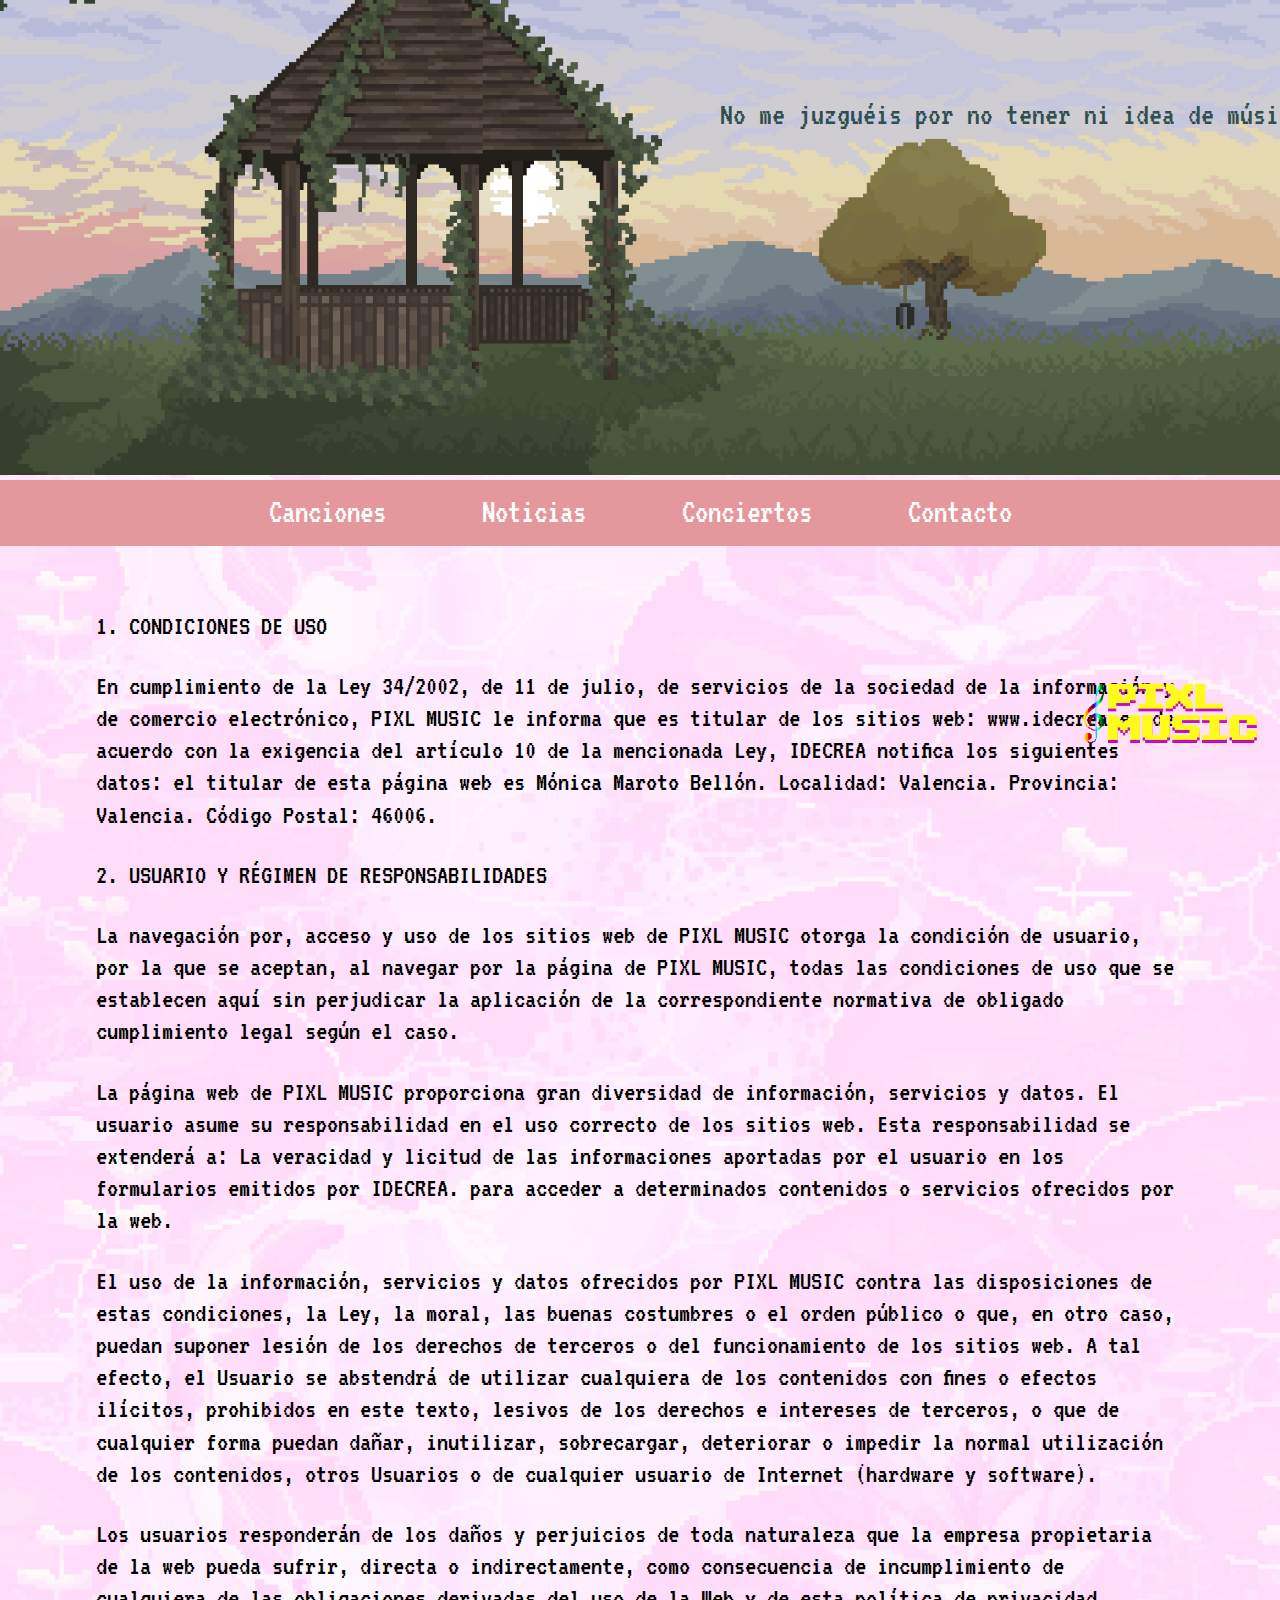
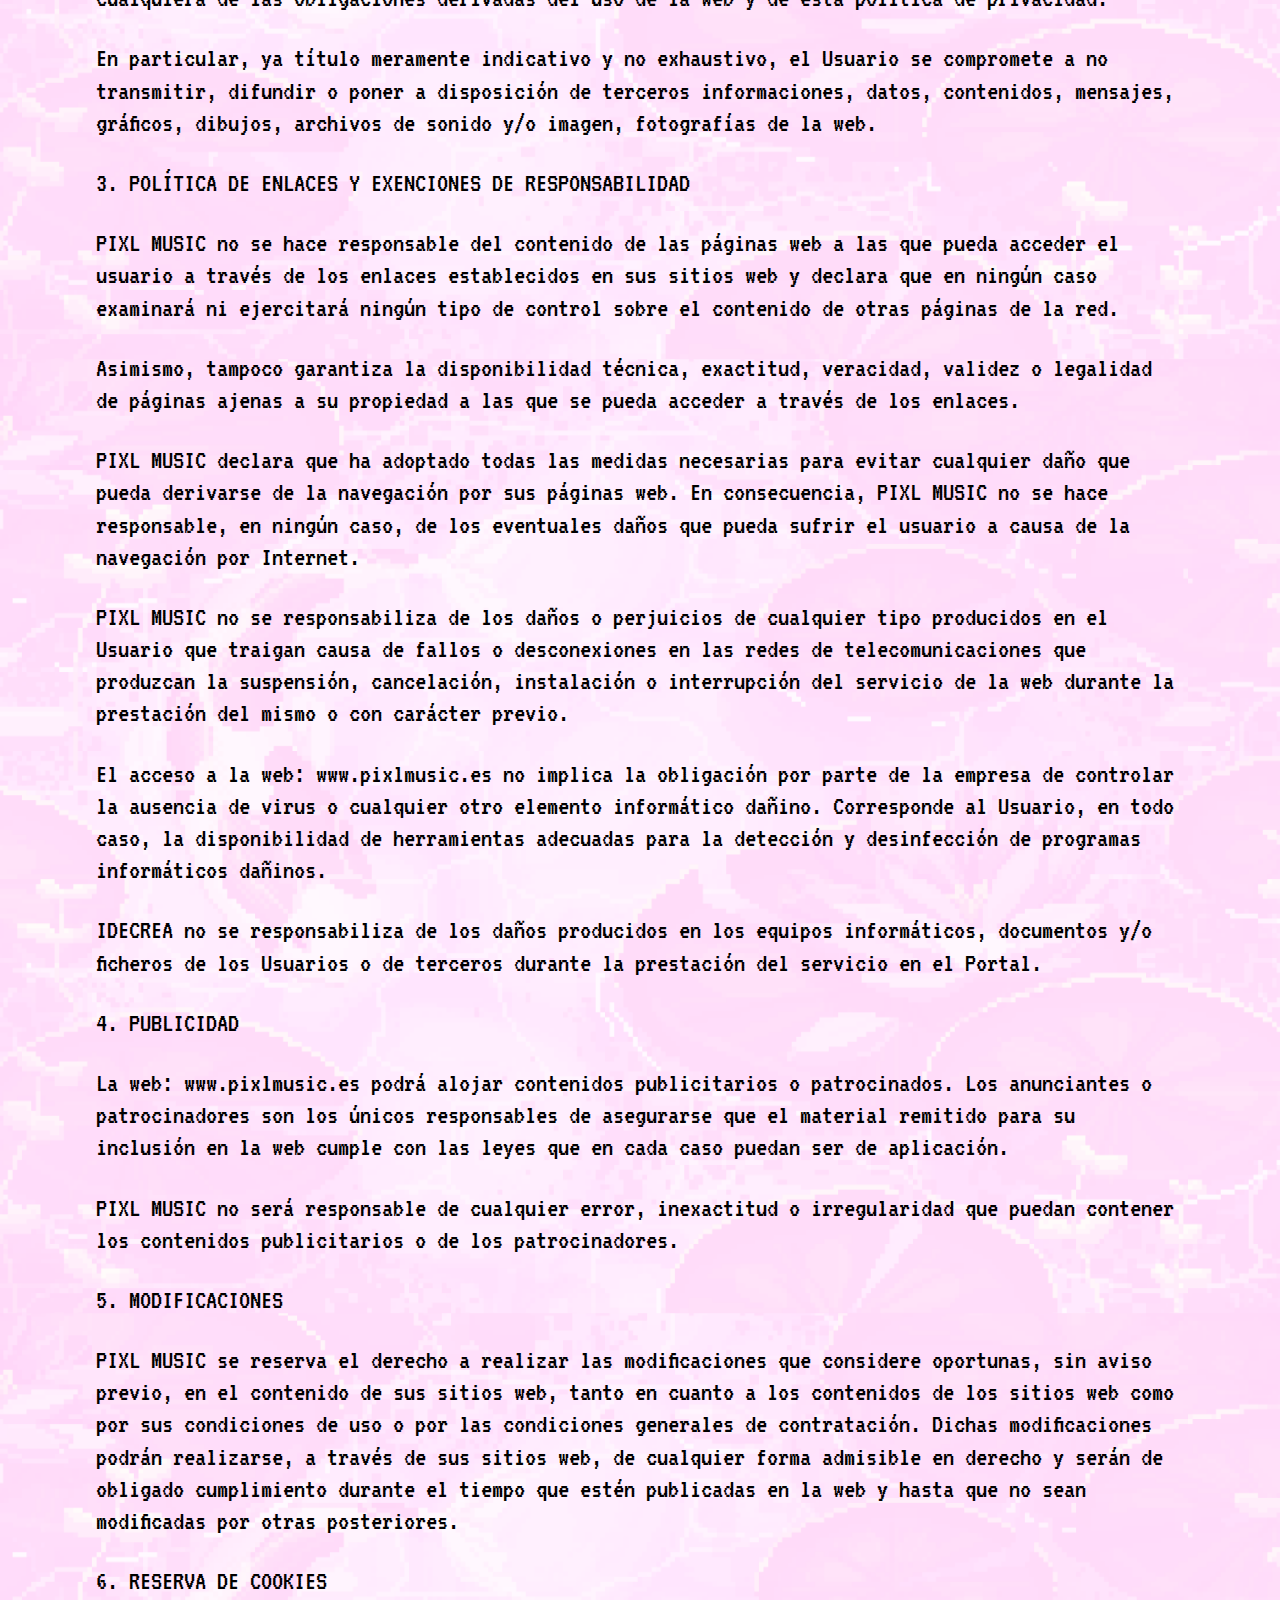
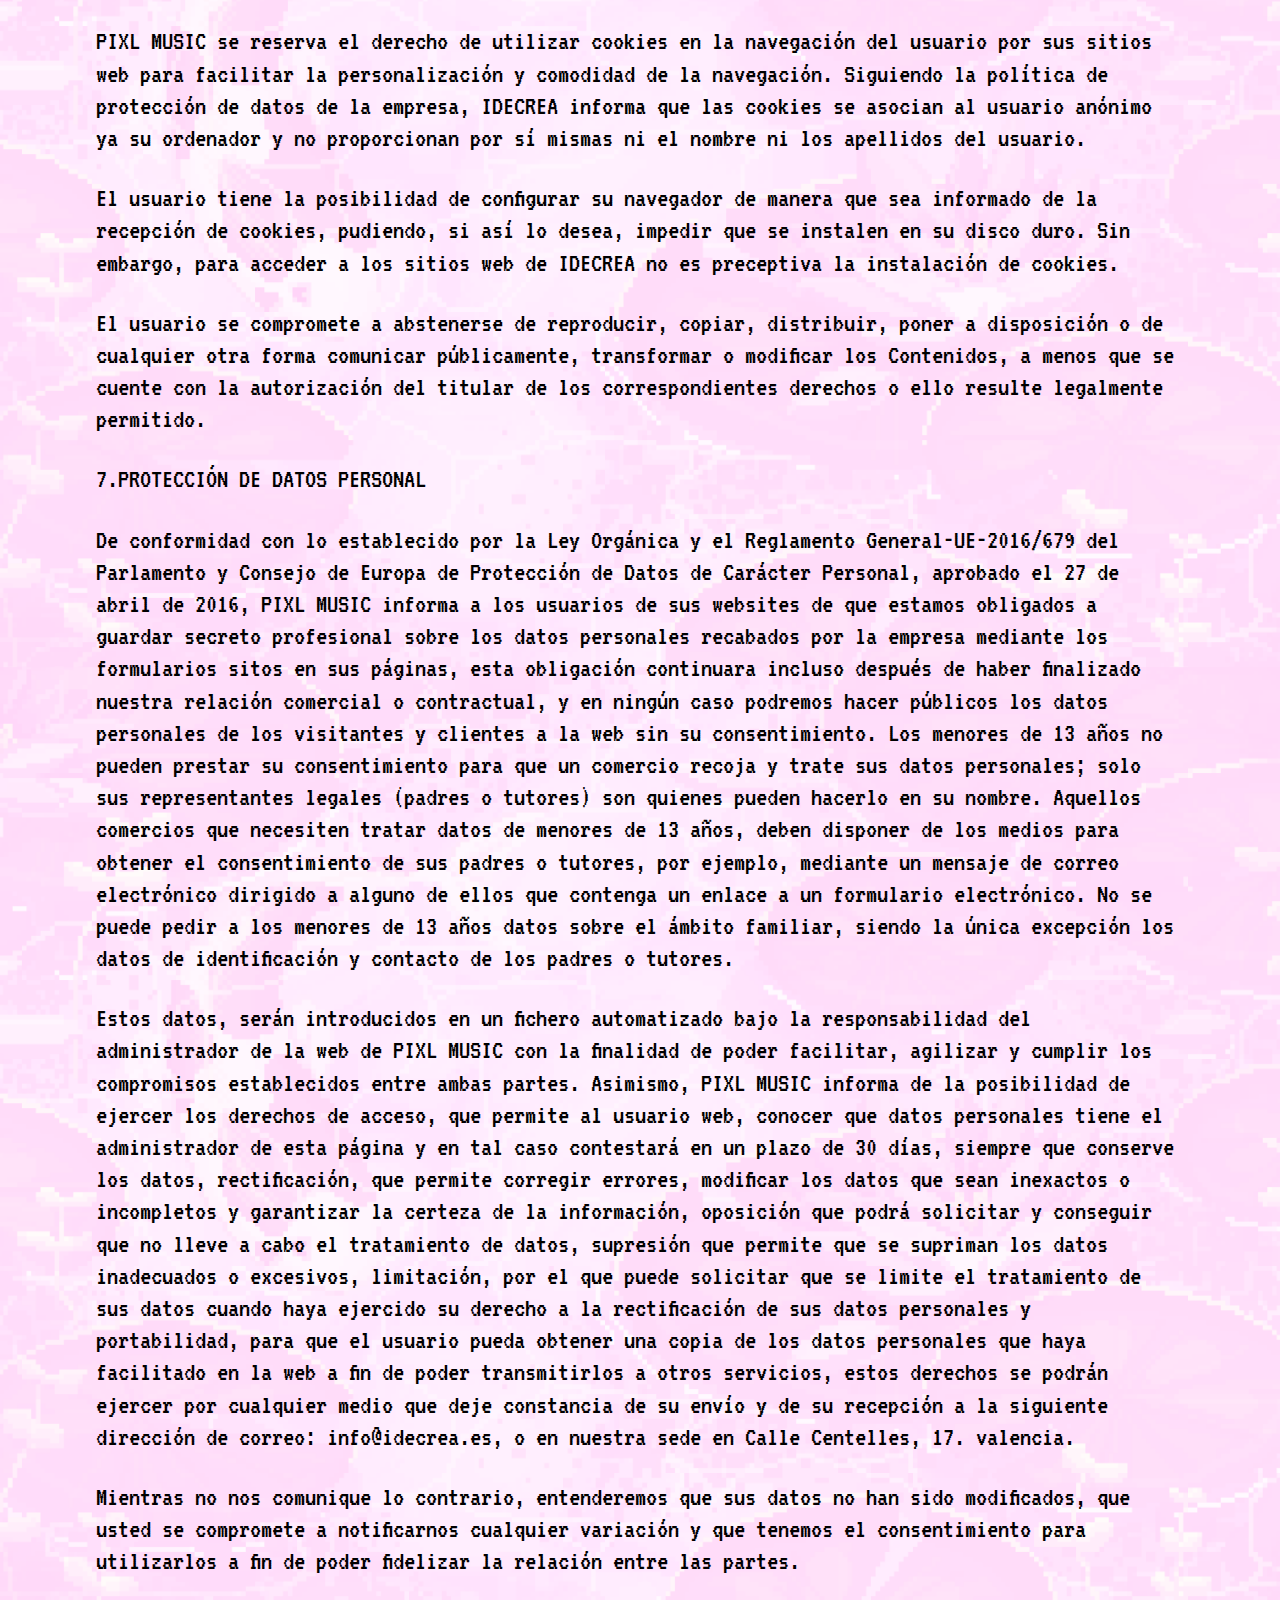
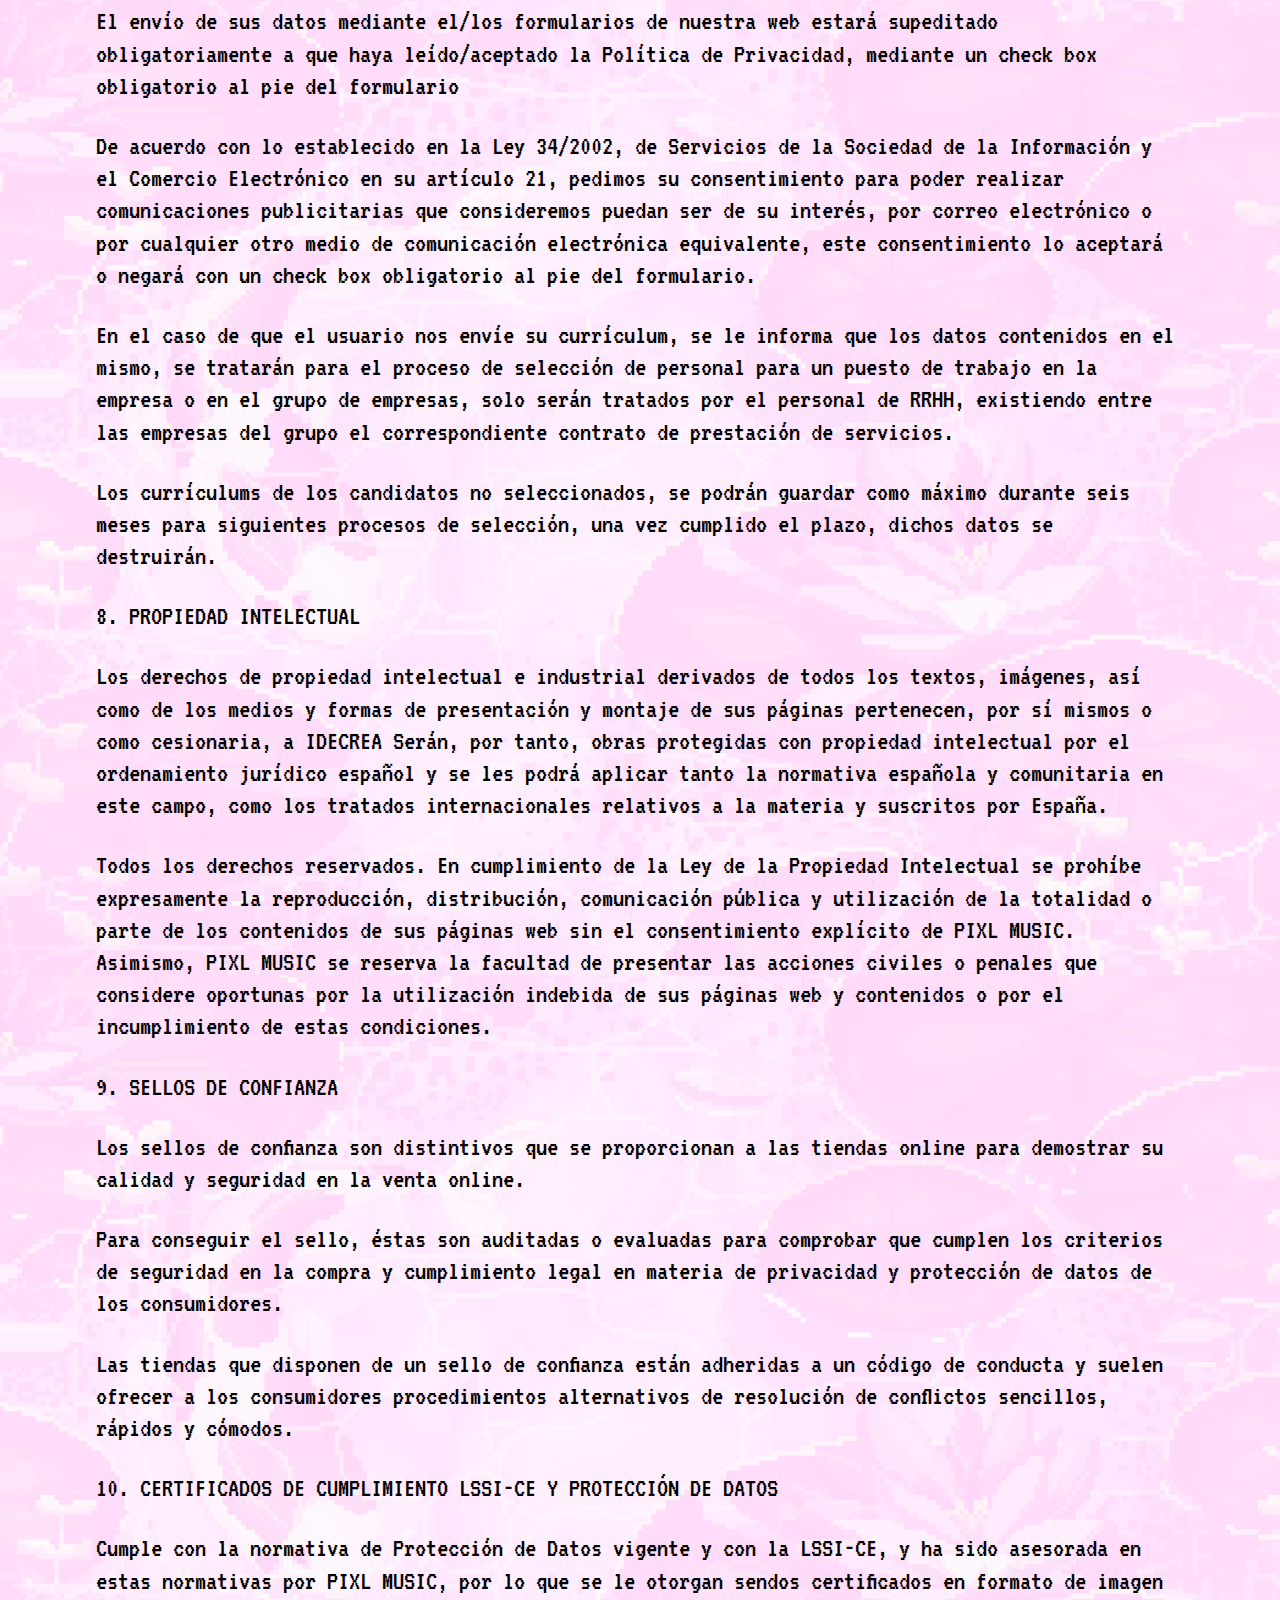
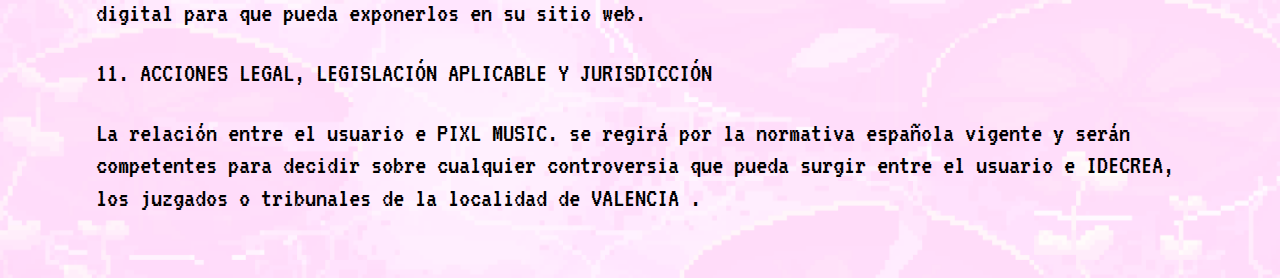
<file: politica.html>
<!DOCTYPE html>
<html lang="es">
<head>
    <meta charset="utf-8">
    <title>Política de privacidad</title>
    <link rel="icon" type="image/png" href="img/home/favicon.png">
    <meta name="theme-color" content="#3c790a">
    <meta name="viewport" content="width=device-width, initial-scale=1.0, maximum-scale=1.0, user-scalable=no, shrink-to-fit=no">
    <meta name="author" content="Mónica">
    <meta name="generator" content="Clojure">
    <meta name="keywords" content="blog, musica, pixel, art, canciones, conciertos">
    <meta property="og:title" content="Blog Música">
    <meta property="og:type" content="website">
    <meta property="og:image:secure_url" content="https://...">
    <meta property="og:image:type" content="image/jpeg">
    <meta property="og:image:width" content="400">
    <meta property="og:image:height" content="300">
    <meta property="og:image:alt" content="">
    <!-- CSS -->
    <link rel="stylesheet" href="https://unpkg.com/swiper/swiper-bundle.min.css">
    <link href="css/mobile.css" rel="stylesheet" media="all and (max-width: 600px)">
    <link href="css/desktop.css" rel="stylesheet" media="all and (min-width: 600px)">
    <!-- End CSS -->
</head>
<body>
<!-- HEADER -->
<header class="header">
    <div class="container">
        <a href="home..html" class="header__logo">
            <img src="img/home/PIXLMUSIC_reketbueno.png" alt="Pixl-Music_logo" class="header__icon">
        </a>
        <p class="typewriter">No me juzguéis por no tener ni idea de música</p>
    </div>
</header>
<nav class="nav" id="nav">
    <div class="container">
        <a href="home..html" class="nav__castillo">
            <img src="img/home-phone/castle.png" alt="Castillo" class="nav__img">
        </a>
        <ul class="nav__ul">
            <li class="menu__item">
                <a class="nav__link">Canciones</a>
                <ul class="submenu">
                    <li>
                        <a href="canciones-rock.html">Rock</a>
                    </li>
                    <li>
                        <a href="canciones-poprock.html">Pop-Rock</a>
                    </li>
                    <li>
                        <a href="canciones%20-hiphop.html">Hip-Hop</a>
                    </li>
                </ul>
            </li>
            <li class="menu__item">
                <a href="noticias.html" class="nav__link">Noticias</a>
            </li>
            <li class="menu__item">
                <a href="conciertos.html" class="nav__link">Conciertos</a>
            </li>
            <li class="menu__item">
                <a href="contacto.html" class="nav__link">Contacto</a>
            </li>
        </ul>
        <!-- Boton hamburguesita cerrar-->
        <button class="nav__cerrar-menu" is-click="class:remove('nav--ver', '#nav')">
            <img src="img/home-phone/close.png" alt="Cerrar-menu" class="nav__cerrar-menu-img">
        </button>
        <!-- End Boton hamburguesita cerrar-->
    </div>
</nav>
<!-- Boton hamburguesita abrir-->
<button class="nav__abrir-menu" is-click="class:add('nav--ver', '#nav')">
    <img src="img/home-phone/menu.png" alt="Abrir-menu" class="nav__abrir-menu-img">
</button>
<!-- End Boton hamburguesita abrir -->
<!-- END HEADER -->
<!-- MAIN -->
<main class="main politica">
    <div class="container">
        <p class="politica__texto">
            1. CONDICIONES DE USO
        </p>
        <p class="politica__texto">
            En cumplimiento de la Ley 34/2002, de 11 de julio, de servicios de la sociedad de la información y de comercio electrónico, PIXL MUSIC le informa que es titular de los sitios web: www.idecrea.es de acuerdo con la exigencia del artículo 10 de la mencionada Ley, IDECREA notifica los siguientes datos: el titular de esta página web es Mónica Maroto Bellón. Localidad: Valencia. Provincia: Valencia. Código Postal: 46006.
        </p>
        <p class="politica__texto">
            2. USUARIO Y RÉGIMEN DE RESPONSABILIDADES
        </p>
        <p class="politica__texto">
            La navegación por, acceso y uso de los sitios web de PIXL MUSIC otorga la condición de usuario, por la que se aceptan, al navegar por la página de PIXL MUSIC, todas las condiciones de uso que se establecen aquí sin perjudicar la aplicación de la correspondiente normativa de obligado cumplimiento legal según el caso.
        </p>
        <p class="politica__texto">
            La página web de PIXL MUSIC proporciona gran diversidad de información, servicios y datos. El usuario asume su responsabilidad en el uso correcto de los sitios web. Esta responsabilidad se extenderá a: La veracidad y licitud de las informaciones aportadas por el usuario en los formularios emitidos por IDECREA. para acceder a determinados contenidos o servicios ofrecidos por la web.
        </p>
        <p class="politica__texto">
            El uso de la información, servicios y datos ofrecidos por PIXL MUSIC contra las disposiciones de estas condiciones, la Ley, la moral, las buenas costumbres o el orden público o que, en otro caso, puedan suponer lesión de los derechos de terceros o del funcionamiento de los sitios web. A tal efecto, el Usuario se abstendrá de utilizar cualquiera de los contenidos con fines o efectos ilícitos, prohibidos en este texto, lesivos de los derechos e intereses de terceros, o que de cualquier forma puedan dañar, inutilizar, sobrecargar, deteriorar o impedir la normal utilización de los contenidos, otros Usuarios o de cualquier usuario de Internet (hardware y software).
        </p>
        <p class="politica__texto">
            Los usuarios responderán de los daños y perjuicios de toda naturaleza que la empresa propietaria de la web pueda sufrir, directa o indirectamente, como consecuencia de incumplimiento de cualquiera de las obligaciones derivadas del uso de la Web y de esta política de privacidad.
        </p>
        <p class="politica__texto">
            En particular, ya título meramente indicativo y no exhaustivo, el Usuario se compromete a no transmitir, difundir o poner a disposición de terceros informaciones, datos, contenidos, mensajes, gráficos, dibujos, archivos de sonido y/o imagen, fotografías de la web.
        </p>
        <p class="politica__texto">
            3. POLÍTICA DE ENLACES Y EXENCIONES DE RESPONSABILIDAD
        </p>
        <p class="politica__texto">
            PIXL MUSIC no se hace responsable del contenido de las páginas web a las que pueda acceder el usuario a través de los enlaces establecidos en sus sitios web y declara que en ningún caso examinará ni ejercitará ningún tipo de control sobre el contenido de otras páginas de la red.
        </p>
        <p class="politica__texto">
            Asimismo, tampoco garantiza la disponibilidad técnica, exactitud, veracidad, validez o legalidad de páginas ajenas a su propiedad a las que se pueda acceder a través de los enlaces.
        </p>
        <p class="politica__texto">
            PIXL MUSIC declara que ha adoptado todas las medidas necesarias para evitar cualquier daño que pueda derivarse de la navegación por sus páginas web. En consecuencia, PIXL MUSIC no se hace responsable, en ningún caso, de los eventuales daños que pueda sufrir el usuario a causa de la navegación por Internet.
        </p>
        <p class="politica__texto">
            PIXL MUSIC no se responsabiliza de los daños o perjuicios de cualquier tipo producidos en el Usuario que traigan causa de fallos o desconexiones en las redes de telecomunicaciones que produzcan la suspensión, cancelación, instalación o interrupción del servicio de la web durante la prestación del mismo o con carácter previo.
        </p>
        <p class="politica__texto">
            El acceso a la web: www.pixlmusic.es no implica la obligación por parte de la empresa de controlar la ausencia de virus o cualquier otro elemento informático dañino. Corresponde al Usuario, en todo caso, la disponibilidad de herramientas adecuadas para la detección y desinfección de programas informáticos dañinos.
        </p>
        <p class="politica__texto">
            IDECREA no se responsabiliza de los daños producidos en los equipos informáticos, documentos y/o ficheros de los Usuarios o de terceros durante la prestación del servicio en el Portal.
        </p>
        <p class="politica__texto">
            4. PUBLICIDAD
        </p>
        <p class="politica__texto">
            La web: www.pixlmusic.es podrá alojar contenidos publicitarios o patrocinados. Los anunciantes o patrocinadores son los únicos responsables de asegurarse que el material remitido para su inclusión en la web cumple con las leyes que en cada caso puedan ser de aplicación.
        </p>
        <p class="politica__texto">
            PIXL MUSIC no será responsable de cualquier error, inexactitud o irregularidad que puedan contener los contenidos publicitarios o de los patrocinadores.
        </p>
        <p class="politica__texto">
            5. MODIFICACIONES
        </p>
        <p class="politica__texto">
            PIXL MUSIC se reserva el derecho a realizar las modificaciones que considere oportunas, sin aviso previo, en el contenido de sus sitios web, tanto en cuanto a los contenidos de los sitios web como por sus condiciones de uso o por las condiciones generales de contratación. Dichas modificaciones podrán realizarse, a través de sus sitios web, de cualquier forma admisible en derecho y serán de obligado cumplimiento durante el tiempo que estén publicadas en la web y hasta que no sean modificadas por otras posteriores.
        </p>
        <p class="politica__texto">
            6. RESERVA DE COOKIES
        </p>
        <p class="politica__texto">
            PIXL MUSIC se reserva el derecho de utilizar cookies en la navegación del usuario por sus sitios web para facilitar la personalización y comodidad de la navegación. Siguiendo la política de protección de datos de la empresa, IDECREA informa que las cookies se asocian al usuario anónimo ya su ordenador y no proporcionan por sí mismas ni el nombre ni los apellidos del usuario.
        </p>
        <p class="politica__texto">
            El usuario tiene la posibilidad de configurar su navegador de manera que sea informado de la recepción de cookies, pudiendo, si así lo desea, impedir que se instalen en su disco duro. Sin embargo, para acceder a los sitios web de IDECREA no es preceptiva la instalación de cookies.
        </p>
        <p class="politica__texto">
            El usuario se compromete a abstenerse de reproducir, copiar, distribuir, poner a disposición o de cualquier otra forma comunicar públicamente, transformar o modificar los Contenidos, a menos que se cuente con la autorización del titular de los correspondientes derechos o ello resulte legalmente permitido.
        </p>
        <p class="politica__texto">
            7.PROTECCIÓN DE DATOS PERSONAL
        </p>
        <p class="politica__texto">
            De conformidad con lo establecido por la Ley Orgánica y el Reglamento General-UE-2016/679 del Parlamento y Consejo de Europa de Protección de Datos de Carácter Personal, aprobado el 27 de abril de 2016, PIXL MUSIC informa a los usuarios de sus websites de que estamos obligados a guardar secreto profesional sobre los datos personales recabados por la empresa mediante los formularios sitos en sus páginas, esta obligación continuara incluso después de haber finalizado nuestra relación comercial o contractual, y en ningún caso podremos hacer públicos los datos personales de los visitantes y clientes a la web sin su consentimiento. Los menores de 13 años no pueden prestar su consentimiento para que un comercio recoja y trate sus datos personales; solo sus representantes legales (padres o tutores) son quienes pueden hacerlo en su nombre. Aquellos comercios que necesiten tratar datos de menores de 13 años, deben disponer de los medios para obtener el consentimiento de sus padres o tutores, por ejemplo, mediante un mensaje de correo electrónico dirigido a alguno de ellos que contenga un enlace a un formulario electrónico. No se puede pedir a los menores de 13 años datos sobre el ámbito familiar, siendo la única excepción los datos de identificación y contacto de los padres o tutores.
        </p>
        <p class="politica__texto">
            Estos datos, serán introducidos en un fichero automatizado bajo la responsabilidad del administrador de la web de PIXL MUSIC con la finalidad de poder facilitar, agilizar y cumplir los compromisos establecidos entre ambas partes. Asimismo, PIXL MUSIC informa de la posibilidad de ejercer los derechos de acceso, que permite al usuario web, conocer que datos personales tiene el administrador de esta página y en tal caso contestará en un plazo de 30 días, siempre que conserve los datos, rectificación, que permite corregir errores, modificar los datos que sean inexactos o incompletos y garantizar la certeza de la información, oposición que podrá solicitar y conseguir que no lleve a cabo el tratamiento de datos, supresión que permite que se supriman los datos inadecuados o excesivos, limitación, por el que puede solicitar que se limite el tratamiento de sus datos cuando haya ejercido su derecho a la rectificación de sus datos personales y portabilidad, para que el usuario pueda obtener una copia de los datos personales que haya facilitado en la web a fin de poder transmitirlos a otros servicios, estos derechos se podrán ejercer por cualquier medio que deje constancia de su envío y de su recepción a la siguiente dirección de correo: info@idecrea.es, o en nuestra sede en Calle Centelles, 17. valencia.
        </p>
        <p class="politica__texto">
            Mientras no nos comunique lo contrario, entenderemos que sus datos no han sido modificados, que usted se compromete a notificarnos cualquier variación y que tenemos el consentimiento para utilizarlos a fin de poder fidelizar la relación entre las partes.
        </p>
        <p class="politica__texto">
            El envío de sus datos mediante el/los formularios de nuestra web estará supeditado obligatoriamente a que haya leído/aceptado la Política de Privacidad, mediante un check box obligatorio al pie del formulario
        </p>
        <p class="politica__texto">
            De acuerdo con lo establecido en la Ley 34/2002, de Servicios de la Sociedad de la Información y el Comercio Electrónico en su artículo 21, pedimos su consentimiento para poder realizar comunicaciones publicitarias que consideremos puedan ser de su interés, por correo electrónico o por cualquier otro medio de comunicación electrónica equivalente, este consentimiento lo aceptará o negará con un check box obligatorio al pie del formulario.
        </p>
        <p class="politica__texto">
            En el caso de que el usuario nos envíe su currículum, se le informa que los datos contenidos en el mismo, se tratarán para el proceso de selección de personal para un puesto de trabajo en la empresa o en el grupo de empresas, solo serán tratados por el personal de RRHH, existiendo entre las empresas del grupo el correspondiente contrato de prestación de servicios.
        </p>
        <p class="politica__texto">
            Los currículums de los candidatos no seleccionados, se podrán guardar como máximo durante seis meses para siguientes procesos de selección, una vez cumplido el plazo, dichos datos se destruirán.
        </p>
        <p class="politica__texto">
            8. PROPIEDAD INTELECTUAL
        </p>
        <p class="politica__texto">
            Los derechos de propiedad intelectual e industrial derivados de todos los textos, imágenes, así como de los medios y formas de presentación y montaje de sus páginas pertenecen, por sí mismos o como cesionaria, a IDECREA Serán, por tanto, obras protegidas con propiedad intelectual por el ordenamiento jurídico español y se les podrá aplicar tanto la normativa española y comunitaria en este campo, como los tratados internacionales relativos a la materia y suscritos por España.
        </p>
        <p class="politica__texto">
            Todos los derechos reservados. En cumplimiento de la Ley de la Propiedad Intelectual se prohíbe expresamente la reproducción, distribución, comunicación pública y utilización de la totalidad o parte de los contenidos de sus páginas web sin el consentimiento explícito de PIXL MUSIC. Asimismo, PIXL MUSIC se reserva la facultad de presentar las acciones civiles o penales que considere oportunas por la utilización indebida de sus páginas web y contenidos o por el incumplimiento de estas condiciones.
        </p>
        <p class="politica__texto">
            9. SELLOS DE CONFIANZA
        </p>
        <p class="politica__texto">
            Los sellos de confianza son distintivos que se proporcionan a las tiendas online para demostrar su calidad y seguridad en la venta online.
        </p>
        <p class="politica__texto">
            Para conseguir el sello, éstas son auditadas o evaluadas para comprobar que cumplen los criterios de seguridad en la compra y cumplimiento legal en materia de privacidad y protección de datos de los consumidores.
        </p>
        <p class="politica__texto">
            Las tiendas que disponen de un sello de confianza están adheridas a un código de conducta y suelen ofrecer a los consumidores procedimientos alternativos de resolución de conflictos sencillos, rápidos y cómodos.
        </p>
        <p class="politica__texto">
            10. CERTIFICADOS DE CUMPLIMIENTO LSSI-CE Y PROTECCIÓN DE DATOS
        </p>
        <p class="politica__texto">
            Cumple con la normativa de Protección de Datos vigente y con la LSSI-CE, y ha sido asesorada en estas normativas por PIXL MUSIC, por lo que se le otorgan sendos certificados en formato de imagen digital para que pueda exponerlos en su sitio web.
        </p>
        <p class="politica__texto">
            11. ACCIONES LEGAL, LEGISLACIÓN APLICABLE Y JURISDICCIÓN
        </p>
        <p class="politica__texto">
            La relación entre el usuario e PIXL MUSIC. se regirá por la normativa española vigente y serán competentes para decidir sobre cualquier controversia que pueda surgir entre el usuario e IDECREA, los juzgados o tribunales de la localidad de VALENCIA .
        </p>
    </div>
</main>
<!-- END MAIN -->
</body>
</html>
</file>
<file: css/mobile.css>
@charset "UTF-8";
/*! normalize.css v8.0.1 | MIT License | github.com/necolas/normalize.css */html{line-height:1.15;-webkit-text-size-adjust:100%}body{margin:0}main{display:block}h1{font-size:2em;margin:0.67em 0}hr{box-sizing:content-box;height:0;overflow:visible}pre{font-family:monospace,monospace;font-size:1em}a{background-color:transparent}abbr[title]{border-bottom:none;text-decoration:underline;-webkit-text-decoration:underline dotted;text-decoration:underline dotted}b,strong{font-weight:bolder}code,kbd,samp{font-family:monospace,monospace;font-size:1em}small{font-size:80%}sub,sup{font-size:75%;line-height:0;position:relative;vertical-align:baseline}sub{bottom:-0.25em}sup{top:-0.5em}img{border-style:none}button,input,optgroup,select,textarea{font-family:inherit;font-size:100%;line-height:1.15;margin:0}button,input{overflow:visible}button,select{text-transform:none}[type=button],[type=reset],[type=submit],button{-webkit-appearance:button}[type=button]::-moz-focus-inner,[type=reset]::-moz-focus-inner,[type=submit]::-moz-focus-inner,button::-moz-focus-inner{border-style:none;padding:0}[type=button]:-moz-focusring,[type=reset]:-moz-focusring,[type=submit]:-moz-focusring,button:-moz-focusring{outline:1px dotted ButtonText}fieldset{padding:0.35em 0.75em 0.625em}legend{box-sizing:border-box;color:inherit;display:table;max-width:100%;padding:0;white-space:normal}progress{vertical-align:baseline}textarea{overflow:auto}[type=checkbox],[type=radio]{box-sizing:border-box;padding:0}[type=number]::-webkit-inner-spin-button,[type=number]::-webkit-outer-spin-button{height:auto}[type=search]{-webkit-appearance:textfield;outline-offset:-2px}[type=search]::-webkit-search-decoration{-webkit-appearance:none}::-webkit-file-upload-button{-webkit-appearance:button;font:inherit}details{display:block}summary{display:list-item}template{display:none}[hidden]{display:none}@keyframes aniFadeIn1{0%{background-image:url("../img/home/kanye.jpg")}60%{background-image:url("../img/home/lana.jpg")}to{background-image:url("../img/home/carolina.jpg")}}@keyframes aniFadeIn2{0%{background-image:url("../img/home/nirvana.jpg")}60%{background-image:url("../img/home/joji.jpg")}to{background-image:url("../img/home/strokes.jpg")}}@keyframes aniFadeIn3{0%{background-image:url("../img/home/craneo.jpg")}60%{background-image:url("../img/home/clairo.jpg")}to{background-image:url("../img/home/gorillaz.jpg")}}@keyframes aniFadeIn4{0%{background-image:url("../img/home/estopa.jpg")}60%{background-image:url("../img/home/killers.jpg")}to{background-image:url("../img/home/izal.jpg")}}@keyframes aniFadeIn5{0%{background-image:url("../img/home/dr.dre.jpg")}60%{background-image:url("../img/home/thedrums.jpg")}to{background-image:url("../img/home/kendrick.jpg")}}@keyframes aniFadeIn6{0%{background-image:url("../img/home/amaral.jpg")}60%{background-image:url("../img/home/thebeatles.jpg")}to{background-image:url("../img/home/loveoflesbian.jpg")}}@keyframes aniFadeIn7{0%{background-image:url("../img/home/daft.jpg")}60%{background-image:url("../img/home/coldplay.jpg")}to{background-image:url("../img/home/sharif.jpg")}}@font-face{font-family:"Pixel Font";src:url("../fonts/VT323-Regular.ttf")}body{overflow-x:hidden;font-family:"Pixel Font";background-image:url(../img/home-phone/fondo-movil-stars.png);background-position:0 15rem;background-size:100%}a{text-decoration:none;list-style:none}h1,h2,h3,h4,h5,h6{font-family:"Pixel Font";margin:0;padding:0}img{width:100%}.container{margin:0;padding:0 1rem}a{text-decoration:none;color:#fff;font-size:3rem}button{background-color:transparent;border:0}.header{height:12.5rem;background-image:url("../img/home-phone/fondo-landing.png");background-size:cover;background-repeat:no-repeat}.header .typewriter{margin-top:3.6rem;color:#fff;text-align:center;font-size:1.1rem}.header__icon{width:8rem;bottom:-9.3rem;right:-15.1rem;position:relative}.header__icon__frase{margin-top:3.8rem;color:#fff;font-size:1rem;text-align:center}.nav{position:fixed;top:0;left:0;right:0;bottom:0;background-color:#07123D;transform:translateX(-100vw);transition:0.5s;z-index:100;justify-content:center;align-items:center;display:flex}.nav__ul{font-size:2.5rem;margin:0;padding:0;list-style:none}.nav--ver{transform:translateX(0)}.nav__abrir-menu{width:100%;background-color:#07123D;height:3.04rem}.nav__abrir-menu-img{width:2rem;margin-left:-21rem;padding:0.4rem}.nav__cerrar-menu-img{width:11%;background-color:greenyellow;border-radius:1rem;padding:0.5rem;margin:1rem auto}.nav__img{width:40%;display:block;margin:0 auto}.submenu{list-style:none;margin:0;padding:0}.submenu>li>a{color:greenyellow;display:flex;align-items:center;justify-content:center;padding-left:-1rem;font-size:2.7rem;text-align:center;list-style:none}.submenu>li{text-align:center;list-style:none}.submenu>li>a{color:greenyellow;display:block}ul>.submenu{margin:0;padding:0}.menu__item{margin:1rem 0;text-align:center}.politica__texto{font-size:1.75rem;color:#fff;background:#000}.separador{background-color:#FFFC1A;height:0.2rem;border:#fff;margin:2rem 0}.nav--ver{transform:translateX(0)}.animal__unicornio,.noticoncer{display:none}.generos__home{margin:0 auto}.generos__dragon{width:100%;position:absolute;margin-left:3rem;margin-top:-8rem;transform:rotate(-50deg)}.generos__link{font-size:2.3rem;color:#fff;border:2px solid #fff;display:flex;align-items:center;justify-content:space-around;margin-top:4rem}.generos__alert{text-align:center;font-size:1.5rem;margin-top:1rem;color:#FFFC1A;background:#000}.generos__categoria{display:grid;width:14.5rem;margin:0 auto}.generos__categoria>a{align-items:center;justify-content:center;background-color:rgba(255,255,255,0.4);color:greenyellow;margin-top:1.8rem;height:3.5rem}.carrousel-phone{margin-top:5rem}.carrousel-phone .swiper-container{width:18rem}.carrousel-phone .swiper-img{object-fit:cover}.carrousel-phone .swiper-button-next,.carrousel-phone .swiper-button-prev{color:greenyellow}.carrousel-phone .swiper-pagination-bullet{background-color:greenyellow}.carrousel-phone .swiper-text{display:flex;align-items:center;font-size:1.75rem;text-align:center;margin-top:1rem;padding-bottom:1rem}.carrousel-phone .swiper-title{font-size:1.6rem;text-align:center;margin-top:1.3rem;color:#fff}.cookies{position:fixed;top:0;bottom:0;left:0;right:0;background:#522C5C;color:#fff;text-align:center;padding:1rem;z-index:100;font-size:1.1rem;display:flex;align-items:center;justify-content:center;grid-gap:1.8rem;flex-direction:column}.cookies__texto{font-size:1.2rem}.cookies__palabra{color:#FFFC1A}.cookies__aceptar,.cookies__rechazar{background:initial;border:2px solid #FFFC1A;padding:1rem;font-size:1.3rem;color:#FFFC1A;width:5rem;text-align:center;cursor:pointer;margin:0.3rem}.canciones ul{list-style:none}.canciones{background-color:rgba(0,0,139,0.3)}.canciones__cover{text-align:center;font-size:1.75rem;display:flex;justify-content:center;align-items:center;color:#fff;background:#000;margin-bottom:-0.5rem}.canciones__frase{font-size:1.5rem;text-align:center;color:#000;background-color:rgba(255,255,255,0.5);border:4px solid #FFFC1A;height:4rem;width:85%;padding:0.4rem;margin:0 auto}.canciones__frase:after{content:"🎶"}.canciones__comentar{font-size:1.75rem;color:#fff;border-radius:50%;padding:2rem;border:1px solid #fff;text-align:center;box-shadow:0 0 14px 4px rgba(173,216,230,0.8)}.canciones__ver{font-size:1.75rem;color:#fff;padding:1rem;border:1px solid #fff;text-align:center;box-shadow:0 0 14px 4px rgba(135,206,250,0.8);margin:1rem 0}.canciones__ul-rock--1{text-align:center;padding:0;color:#fff;font-size:1.75rem}.canciones__album--1{margin-top:1rem}.canciones__enlaces-rock--1{display:flex;font-size:1.5rem;align-items:center;flex-direction:column}.canciones__ul-rock--2{text-align:center;padding:0;color:#fff;font-size:1.75rem}.canciones__album--2{margin-top:1rem}.canciones__enlaces-rock--2{display:flex;grid-gap:1rem;font-size:1.5rem;align-items:center;flex-direction:column}.canciones__ul-rock--3{text-align:center;padding:0;color:#fff;font-size:1.75rem}.canciones__album--3{margin-top:1rem}.canciones__enlaces-rock--3{display:flex;grid-gap:1rem;font-size:1.5rem;align-items:center;flex-direction:column}.caja{padding:1rem;margin-top:3rem;margin-bottom:3rem;font-size:1.75rem;color:#fff;background-color:#07123D}.caja__x{background:#FFFC1A;display:block;width:1.5rem;margin:-1rem 16rem;border-radius:1rem;padding:0.3rem}.caja__x-comentarios{background:#FFFC1A;display:block;width:1.5rem;margin:1rem 18rem;border-radius:1rem;padding:0.3rem}.caja__enviar{background:#FFFC1A;color:black;display:flex;margin:0 auto;border:2px solid black;padding:0.6rem;width:7rem;justify-content:center}.caja__apellidos,.caja__comentario,.caja__nombre{width:98%}.caja__articulo{margin:0 1rem;padding:0 1rem}.caja__nombre-comentarios{color:#FFFC1A}.caja__requisito-comentario,.caja__requisito-nombre{color:#fd2521;font-weight:bold;font-size:1.7rem}.caja-criticas{background-color:#000;color:#fff;font-size:1.75rem;overflow-y:scroll;margin-bottom:3rem;height:65vh}.spinner{width:20px;height:20px;border-radius:50%;border:5px solid #fff;background:transparent;border-top-color:#FFFC1A;border-bottom-color:#fff;border-left-color:#FFFC1A;animation:spin 1.5s linear infinite;position:relative;margin:0 auto}@keyframes spin{0%{background:transparent;transform:rotate(720deg)}}.conciertos .container{align-items:center;justify-content:center;margin:4rem auto}.conciertos__icon-ordenador{width:40%;margin:0 auto;display:block}.conciertos__mensaje{font-size:1.65rem;color:greenyellow;text-align:center;margin-top:-1rem;background:#000}.conciertos__animo{font-size:1.45rem}.conciertos__animo:after{content:"💪" "💖";align-items:center;justify-content:center;display:flex}.conciertos-noticias__texto{font-size:1.65rem;text-align:center}.conciertos-noticias__img{width:22rem;height:18rem}.conciertos-noticias__comentar{font-size:1.5rem;display:block;margin-left:9rem;color:dodgerblue}.noticias{background-color:rgba(0,0,0,0.7)}.noticias .container{grid-gap:10rem;align-items:center;justify-content:center}.noticias__img{display:block;width:20rem;height:16rem;margin:0 auto}.noticias__texto{font-size:1.65rem;text-align:center;color:#fff}.noticias__comentar{font-size:1.5rem;display:block;text-align:center;color:#FFFC1A}.noticia{background-color:rgba(0,0,0,0.7)}.noticia__fecha{font-size:1.5rem;text-align:center;color:#fff;margin:0}.noticia__titulo{text-align:center;font-size:2rem;color:#fff}.noticia__texto{text-align:justify;font-size:1.75rem;color:#fff}.noticia__comentar{color:#fff;padding:2rem;border:1px solid #fff;text-align:center;box-shadow:0 0 14px 4px rgba(255,252,26,0.8);margin:0 auto;display:flex;width:15rem;font-size:1.5rem;align-items:center;justify-content:center}.noticia__ver{font-size:1.5rem;color:#fff;border:1px solid #fff;text-align:center;box-shadow:0 0 14px 4px rgba(135,206,250,0.8);margin:1rem auto;padding:2rem;width:15rem;display:flex;align-items:center;justify-content:center}.caja__noticias{padding:1rem;margin-top:3rem;margin-bottom:3rem;font-size:1.75rem;color:#fff;background-color:#07123D}.caja__articulo-noticias,.pagination{display:none}.modal-comentar-noticias{padding:1rem}.contacto .container{background:#d099e3;margin:0 1rem}.contacto .form{font-size:1.7rem}.contacto .form__texto{font-size:1.65rem;margin-top:-5.5rem}.contacto .form__enviar{background-color:deeppink;width:93%;padding:0.4rem 0;font-size:1.8rem;color:#fff}.contacto .form__input,.contacto .form__textarea{padding:0.3rem;border:0;width:90%}.contacto .form__img{margin:5rem auto;width:70%;display:block;padding:1rem}.contacto .form__label{font-size:1.65rem}.contacto .form__acepto{font-size:1.4rem}.contacto .form__politica{color:deeppink;font-size:1.4rem}.contacto .form__gato{display:none}.contacto .form__errores{font-size:1.42rem;padding-bottom:1rem;padding-left:1rem;padding-right:1rem}
/*# sourceMappingURL=mobile.css.map */
</file>
<file: css/desktop.css>
@charset "UTF-8";
/*! normalize.css v8.0.1 | MIT License | github.com/necolas/normalize.css */html{line-height:1.15;-webkit-text-size-adjust:100%}body{margin:0}main{display:block}h1{font-size:2em;margin:0.67em 0}hr{box-sizing:content-box;height:0;overflow:visible}pre{font-family:monospace,monospace;font-size:1em}a{background-color:transparent}abbr[title]{border-bottom:none;text-decoration:underline;-webkit-text-decoration:underline dotted;text-decoration:underline dotted}b,strong{font-weight:bolder}code,kbd,samp{font-family:monospace,monospace;font-size:1em}small{font-size:80%}sub,sup{font-size:75%;line-height:0;position:relative;vertical-align:baseline}sub{bottom:-0.25em}sup{top:-0.5em}img{border-style:none}button,input,optgroup,select,textarea{font-family:inherit;font-size:100%;line-height:1.15;margin:0}button,input{overflow:visible}button,select{text-transform:none}[type=button],[type=reset],[type=submit],button{-webkit-appearance:button}[type=button]::-moz-focus-inner,[type=reset]::-moz-focus-inner,[type=submit]::-moz-focus-inner,button::-moz-focus-inner{border-style:none;padding:0}[type=button]:-moz-focusring,[type=reset]:-moz-focusring,[type=submit]:-moz-focusring,button:-moz-focusring{outline:1px dotted ButtonText}fieldset{padding:0.35em 0.75em 0.625em}legend{box-sizing:border-box;color:inherit;display:table;max-width:100%;padding:0;white-space:normal}progress{vertical-align:baseline}textarea{overflow:auto}[type=checkbox],[type=radio]{box-sizing:border-box;padding:0}[type=number]::-webkit-inner-spin-button,[type=number]::-webkit-outer-spin-button{height:auto}[type=search]{-webkit-appearance:textfield;outline-offset:-2px}[type=search]::-webkit-search-decoration{-webkit-appearance:none}::-webkit-file-upload-button{-webkit-appearance:button;font:inherit}details{display:block}summary{display:list-item}template{display:none}[hidden]{display:none}@keyframes aniFadeIn1{0%{background-image:url("../img/home/kanye.jpg")}60%{background-image:url("../img/home/lana.jpg")}to{background-image:url("../img/home/carolina.jpg")}}@keyframes aniFadeIn2{0%{background-image:url("../img/home/nirvana.jpg")}60%{background-image:url("../img/home/joji.jpg")}to{background-image:url("../img/home/strokes.jpg")}}@keyframes aniFadeIn3{0%{background-image:url("../img/home/craneo.jpg")}60%{background-image:url("../img/home/clairo.jpg")}to{background-image:url("../img/home/gorillaz.jpg")}}@keyframes aniFadeIn4{0%{background-image:url("../img/home/estopa.jpg")}60%{background-image:url("../img/home/killers.jpg")}to{background-image:url("../img/home/izal.jpg")}}@keyframes aniFadeIn5{0%{background-image:url("../img/home/dr.dre.jpg")}60%{background-image:url("../img/home/thedrums.jpg")}to{background-image:url("../img/home/kendrick.jpg")}}@keyframes aniFadeIn6{0%{background-image:url("../img/home/amaral.jpg")}60%{background-image:url("../img/home/thebeatles.jpg")}to{background-image:url("../img/home/loveoflesbian.jpg")}}@keyframes aniFadeIn7{0%{background-image:url("../img/home/daft.jpg")}60%{background-image:url("../img/home/coldplay.jpg")}to{background-image:url("../img/home/sharif.jpg")}}@font-face{font-family:"Pixel Font";src:url("../fonts/VT323-Regular.ttf")}.container{margin:0;padding:0 2rem}a{text-decoration:none;list-style:none}body{font-family:"Pixel Font";overflow-x:hidden;background-image:url("../img/home/fondo-clarito.png");background-position:bottom;background-size:100%;background-repeat:round}h1,h2,h3,h4,h5,h6{font-family:"Pixel Font";margin:0;padding:0}img{width:100%}.typewriter{position:relative;color:darkslategray;font-size:2rem;margin:0;white-space:nowrap;overflow:hidden;width:46vw;padding-top:6rem;padding-left:43rem;animation:type 4s steps(60,end)}p:nth-child{animation:type2 3s steps(60,end)}@keyframes type{0%{width:0}}@keyframes type2{0%{width:0}50%{width:50%}to{width:100%}}@keyframes blink{to{opacity:0}}.header{z-index:200;height:30rem;background-image:url("../img/home/landing-ordenador.png");background-size:cover;background-position:0 -16rem;background-repeat:no-repeat}.header__icon{width:12.5rem;position:absolute;bottom:9rem;right:1rem}.nav{justify-content:space-between;align-items:center;display:flex;list-style:none;margin:0;background-color:#e5989b;height:4.1rem;font-size:2.1rem}.nav .container{margin:0 auto}.nav__abrir-menu,.nav__cerrar-menu{display:none}.nav__img{display:none}.nav__ul{display:flex;list-style:none;margin:0;padding:0;grid-gap:4rem}.nav__link{color:#fff;padding:1rem}.nav ul li a:hover{color:#fff;background-color:lightgreen;transition:all 0.3s}.submenu{position:absolute;background:#65A367;width:16%;visibility:hidden;opacity:0;transition:opacity 1.5s;list-style:none;padding:0}.submenu li a{display:block;padding:15px;color:#fff;text-decoration:none}.nav__ul li:hover .submenu{visibility:visible;opacity:1}.separacion{width:10rem;border:0;border-bottom:2px solid pink}.separador{background-color:pink;height:0.2rem;border:#fff}.generos__dragon{display:none}.generos__home{margin-top:5rem;display:flex;justify-content:space-around;align-items:center}.generos__link{border:4px solid lightgreen;color:#000;justify-content:center;align-items:center;display:flex}.generos__link--rock{width:260px;height:202px;text-transform:uppercase;font-size:2.3rem;background-image:url("../img/home/fondo-ordena.png");background-size:cover;background-repeat:no-repeat;background-position:center left}.generos__link--rock:hover{color:#fff;background:lightgreen}.generos__link--poprock{width:260px;height:202px;text-transform:uppercase;font-size:2.3rem;background-image:url("../img/home/fondo-ordena-rock.png");background-size:cover}.generos__link--poprock:hover{color:#fff;background:lightgreen}.generos__link--hiphop{width:260px;height:202px;text-transform:uppercase;font-size:2.3rem;background-image:url("../img/home/fondo-ordena-hh.png");background-size:cover;background-position:inherit}.generos__link--hiphop:hover{color:#fff;background:lightgreen}.generos__actualizacion{margin-top:6rem;text-align:center}.generos__alert{font-size:2rem;background-color:#d099e3;color:#fff;border:4px solid lightgreen;padding:2rem;width:75%;margin:0 auto}.animal{display:grid;grid-template-columns:repeat(5,14rem);grid-template-rows:repeat(1,19rem);align-items:center;margin-top:-8rem;margin-left:13.8rem}.animal__unicornio{grid-column:5/6;grid-row:1/2}.noticoncer .container{margin-top:-2rem}.noticoncer__1{grid-column:1/2}.noticoncer__2{grid-column:2/3}.noticoncer__3{grid-column:3/4}.noticoncer__4{grid-column:4/5}.noticoncer__home{display:grid;grid-template-columns:repeat(4,16rem);grid-template-rows:20rem;grid-gap:3rem;justify-content:space-around;text-align:center;background-image:url("../img/home/noticoncer.png");background-position:right;background-size:cover;height:27rem;margin-top:1rem;align-items:center}.noticoncer__texto{font-size:1.5em;color:dimgrey;margin-top:8.5rem}.noticoncer__intro{font-size:1.7rem;color:#000}.noticoncer__intro:hover{color:#fff;background-color:#000}.noticoncer__h1{text-align:center;color:grey;font-size:2rem}.albumes{margin-top:4rem;display:grid;grid-template-columns:repeat(8,12.05rem);grid-template-rows:12.05rem}.albumes__album--1{background-size:cover;animation-name:aniFadeIn1;animation-duration:6s;animation-iteration-count:infinite;animation-direction:alternate}.albumes__album--2{background-size:cover;animation-name:aniFadeIn2;animation-duration:6s;animation-iteration-count:infinite;animation-direction:alternate}.albumes__album--3{background-size:cover;animation-name:aniFadeIn3;animation-duration:6s;animation-iteration-count:infinite;animation-direction:alternate}.albumes__album--4{background-size:cover;animation-name:aniFadeIn4;animation-duration:6s;animation-iteration-count:infinite;animation-direction:alternate}.albumes__album--5{background-size:cover;animation-name:aniFadeIn5;animation-duration:6s;animation-iteration-count:infinite;animation-direction:alternate}.albumes__album--6{background-size:cover;animation-name:aniFadeIn6;animation-duration:6s;animation-iteration-count:infinite;animation-direction:alternate}.albumes__album--7{background-size:cover;animation-name:aniFadeIn7;animation-duration:6s;animation-iteration-count:infinite;animation-direction:alternate}@keyframes aniFadeIn1;@keyframes aniFadeIn2;@keyframes aniFadeIn3;@keyframes aniFadeIn4;@keyframes aniFadeIn5;@keyframes aniFadeIn6;@keyframes aniFadeIn7;.carrousel-phone{display:none}.cookies{position:fixed;bottom:0;left:0;right:0;background:#A8ABCC;color:#fff;text-align:center;padding:1.1rem;z-index:100;font-size:1.1rem;display:flex;align-items:center;justify-content:center;grid-gap:1rem}.cookies__texto{font-size:1.3rem}.cookies__palabra{color:#55578A}.cookies__aceptar,.cookies__rechazar{background:initial;border:2px solid #fff;padding:1rem;font-size:1.3rem;color:#fff;width:5rem;text-align:center;cursor:pointer}.cookies__aceptar:hover,.cookies__rechazar:hover{background:#55578A;color:#fff}.canciones__album:hover{opacity:0.2;transition:opacity 500ms}.canciones__cover{text-align:center;font-size:1.5rem;display:flex;justify-content:center;align-items:center}.canciones__cover--1{grid-column:3/4;grid-row:3/6}.canciones__cover--2{grid-column:3/4;grid-row:7/8}.canciones__cover--3{font-size:1.3rem;grid-column:3/4;grid-row:7/8}.canciones__cover--4{grid-column:3/4;grid-row:6/7}.canciones__cover--5{grid-column:3/4;grid-row:7/8}.canciones__cover--6{grid-column:3/4;grid-row:7/8}.canciones__cover--7{grid-column:3/4;grid-row:6/7}.canciones__cover--8{grid-column:3/4;grid-row:7/7}.canciones__cover--9{grid-column:3/4;grid-row:7/7}.canciones__frase{font-size:2rem;text-align:center;color:#000;background-color:lightblue;border:4px solid #fff;height:3.5rem;width:50%;margin:4rem auto;padding:0.4rem;align-items:center;justify-content:center;display:flex}.canciones__frase:after{content:"🎶"}.canciones__rock--1{display:grid;grid-template-columns:repeat(15,1fr);grid-template-rows:repeat(9,4.5rem)}.canciones__album--1{width:19rem;height:19rem;grid-column:3/4;grid-row:3/6}.canciones__ul-rock--1{grid-column:5/8;grid-row:1/5;margin-left:-2rem;list-style:none;font-size:1.5rem;margin-top:-2.5rem}.canciones__enlaces-rock--1{grid-column:10/14;grid-row:4/6;display:flex;grid-gap:3.5rem;font-size:1.5rem;align-items:center;margin:4.3rem 1rem}.canciones__rock--2{display:grid;grid-template-columns:repeat(15,1fr);grid-template-rows:repeat(10,4.5rem)}.canciones__album--2{width:19rem;height:19rem;grid-column:3/4;grid-row:4/7}.canciones__ul-rock--2{grid-column:5/8;grid-row:2/6;margin-left:-2rem;list-style:none;font-size:1.5rem;margin-top:-1.2rem}.canciones__enlaces-rock--2{grid-column:10/14;grid-row:5/6;display:flex;grid-gap:3.5rem;font-size:1.5rem;align-items:center;margin-top:4.3rem}.canciones__rock--3{display:grid;grid-template-columns:repeat(15,1fr);grid-template-rows:repeat(10,4.5rem)}.canciones__album--3{width:19rem;height:19rem;grid-column:3/4;grid-row:4/7}.canciones__ul-rock--3{grid-column:5/8;grid-row:2/6;margin-left:-2rem;list-style:none;font-size:1.5rem;margin-top:-1.2rem}.canciones__enlaces-rock--3{grid-column:10/14;grid-row:5/6;display:flex;grid-gap:3.5rem;font-size:1.5rem;align-items:center;margin-top:4.3rem}.canciones__comentar{color:#000;border-radius:50%;padding:2rem;border:1px solid #fff;text-align:center;box-shadow:0 0 14px 4px rgba(173,216,230,0.8);cursor:pointer}.canciones__comentar:hover{color:#fff;background-color:lightblue}.canciones__ver{color:#000;padding:1rem;border:1px solid #fff;text-align:center;box-shadow:0 0 14px 4px rgba(173,216,230,0.8);cursor:pointer}.canciones__ver:hover{color:#fff;background-color:lightblue}.caja{width:60%;font-size:2rem;padding:1rem;background-image:url("../img/home/comentar-musica.png");background-size:cover}.caja__apellidos,.caja__comentario,.caja__nombre{width:70%}.caja__x{display:block;width:1.5rem;margin:0 44.5rem;background:#fff;border:2px deeppink solid;border-radius:1rem;padding:0.2rem;cursor:pointer}.caja__x-comentarios{display:block;width:1.5rem;margin:0 44.5rem;background:#fff;border:2px #A420DA solid;border-radius:1rem;padding:0.2rem;cursor:pointer;position:fixed}.caja__articulo{margin:0 4rem;padding:1rem 0}.caja__enviar{border:2px deeppink solid;cursor:pointer;margin:0 auto;display:block;background:white}.caja__nombre-comentarios{color:#A420DA}.caja__comentario-comentarios{color:floralwhite}.caja__requisito-nombre{color:white;width:81%;background:#e85d0499;font-weight:bold;font-size:1.7rem}.caja__requisito-comentario{color:white;width:57%;background:#e85d0499;font-weight:bold;font-size:1.7rem;text-align:center}.modal-comentar{position:fixed;top:0;left:0;right:0;bottom:0;background:#1AAEE733;display:flex;align-items:center;justify-content:center}.caja-criticas{width:60%;height:75%;font-size:2rem;background:#d099e3;overflow-y:scroll}.caja-criticas .container{margin:0;padding:0}.modal-criticas{position:fixed;top:0;left:0;right:0;bottom:0;background:#e5989b33;display:flex;align-items:center;justify-content:center}.spinner{width:20px;height:20px;border-radius:50%;border:5px solid #fff;background:transparent;border-top-color:#A420DA;border-bottom-color:#fff;border-left-color:#A420DA;animation:spin 1.5s linear infinite;position:relative;margin:0 auto}@keyframes spin{0%{background:transparent;transform:rotate(720deg)}}.conciertos .container{height:45vh;width:70rem;align-items:center;justify-content:center;text-align:center;margin:4rem auto}.conciertos__icon-ordenador{width:13%;margin:0 auto;display:block}.conciertos__icon-phone{display:none}.conciertos__mensaje{font-size:1.6rem;background:#d099e3}.conciertos__animo{font-size:1.6rem;font-weight:lighter;letter-spacing:0.6rem}.conciertos__animo:after{content:"💪" "💖"}.noticias .container{display:grid;grid-template-columns:repeat(2,27.3%);grid-template-rows:repeat(2,25rem);grid-gap:10rem;align-items:center;justify-content:center;margin-top:4rem}.noticias__blog--1{grid-column:1/2;grid-row:1/2;margin-top:9.3rem}.noticias__blog--2{grid-column:2/3;grid-row:1/2;margin-top:9.4rem}.noticias__blog--3{grid-column:1/2;grid-row:2/3;margin-top:8rem}.noticias__blog--4{grid-column:2/3;grid-row:2/3;margin-top:7.9rem}.noticias__texto{font-size:1.65rem;text-align:center}.noticias__img{width:22rem;height:18rem}.noticias__comentar{font-size:1.5rem;display:block;margin-left:9rem;color:dodgerblue;width:20%}.noticia__fecha{font-size:1.5rem;text-align:center;margin-bottom:-1rem;margin-top:3rem}.noticia__img{width:33rem;margin:1rem auto;display:block}.noticia__titulo{text-align:center;font-size:2rem}.noticia__texto{text-align:justify;margin:1rem 12rem;font-size:1.75rem}.noticia__comentar{color:#000;padding:1rem;text-align:center;margin:1.5rem auto;display:block;width:20%;font-size:1.75rem;background-color:#fff75e;border:2px solid #000}.noticia__ver{display:none}.submenu{z-index:100}.caja__noticias{margin:0 auto;width:60%;font-size:2rem;padding:1rem;background-image:url("../img/news/fondo-comentario-noticia.jpg");background-size:cover;background-position-x:-17rem}.caja__noticias__apellidos,.caja__noticias__comentario,.caja__noticias__nombre{width:70%}.caja__noticias__x{display:block;width:1.5rem;margin:0 44.5rem;background:#fff;border:2px deeppink solid;border-radius:1rem;padding:0.3rem;cursor:pointer}.caja__noticias__enviar{background:#fff}.modal-comentar-noticias{position:fixed;top:0;left:0;right:0;bottom:0;background:#ffff3f33;display:flex;align-items:center;justify-content:center}.caja__articulo-noticias{margin:0 5rem;font-size:1.75rem}.caja__nombre-noticias{color:#DB006A}.caja__primer-comentario{color:#DB006A;margin:2rem;font-size:1.5rem;text-align:center}.page-item{font-size:1.65rem;list-style:none}.pagination{display:flex;grid-gap:2rem;align-items:center;justify-content:center;color:#000;font-size:1.7rem;list-style:none;cursor:pointer}.pagination__item{background:#65A367;color:#fff;padding:0.3rem}.contacto .container{background:#d099e3;margin:4rem 18rem;padding:3rem}.contacto .form{font-size:1.7rem}.contacto .form__texto{font-size:1.7rem}.contacto .form__enviar{background-color:deeppink;display:block;width:51%;padding:0.5rem 0;font-size:1.7rem;color:#fff}.contacto .form__input,.contacto .form__textarea{padding:0.3rem;border:0;width:50%}.contacto .form__img{width:40%;margin:-1rem auto;display:block}.contacto .form__label{font-size:1.7rem}.contacto .form__acepto{font-size:1.2rem}.contacto .form__politica{color:deeppink}.contacto .form__gato{width:18rem;position:absolute;bottom:-40rem;right:21rem}.contacto .form__errores{font-size:1.6rem;margin:auto}.politica .container{margin:4rem 4rem}.politica__texto{font-size:1.75rem}
/*# sourceMappingURL=desktop.css.map */
</file>
